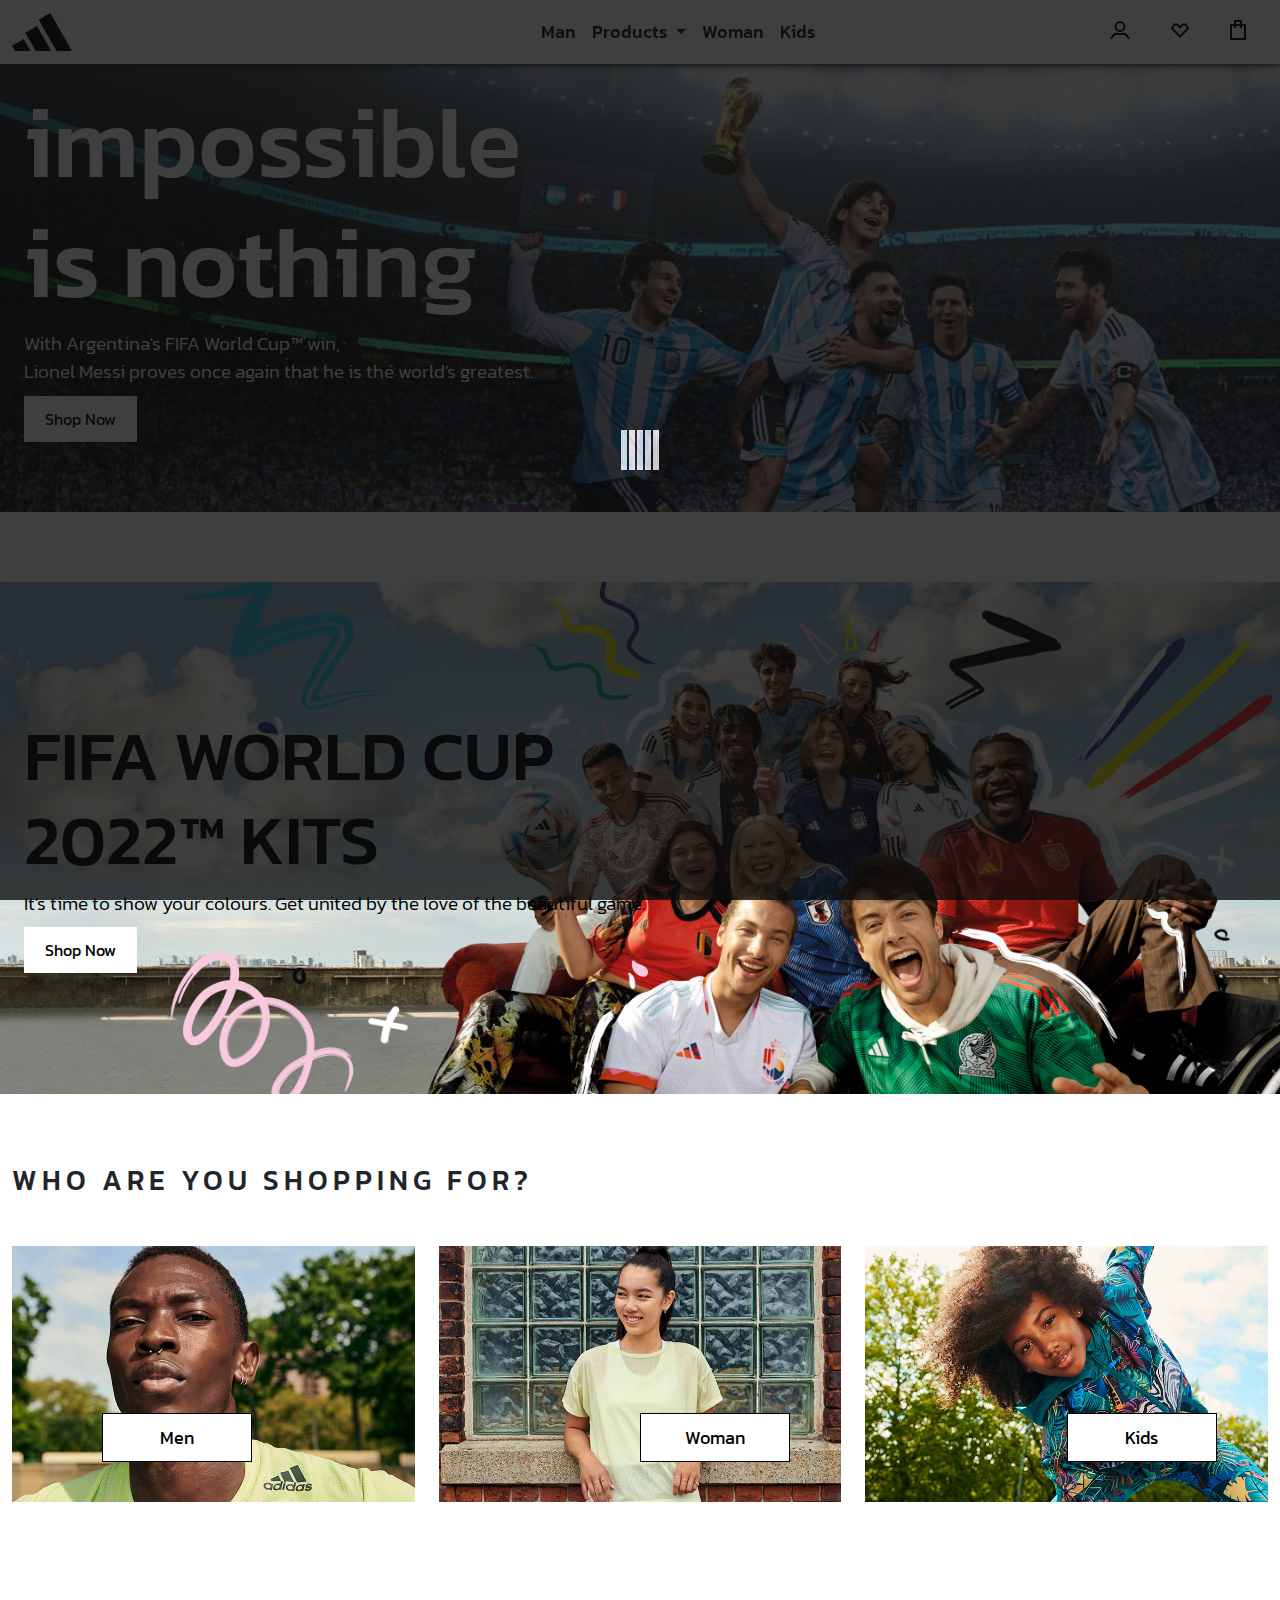
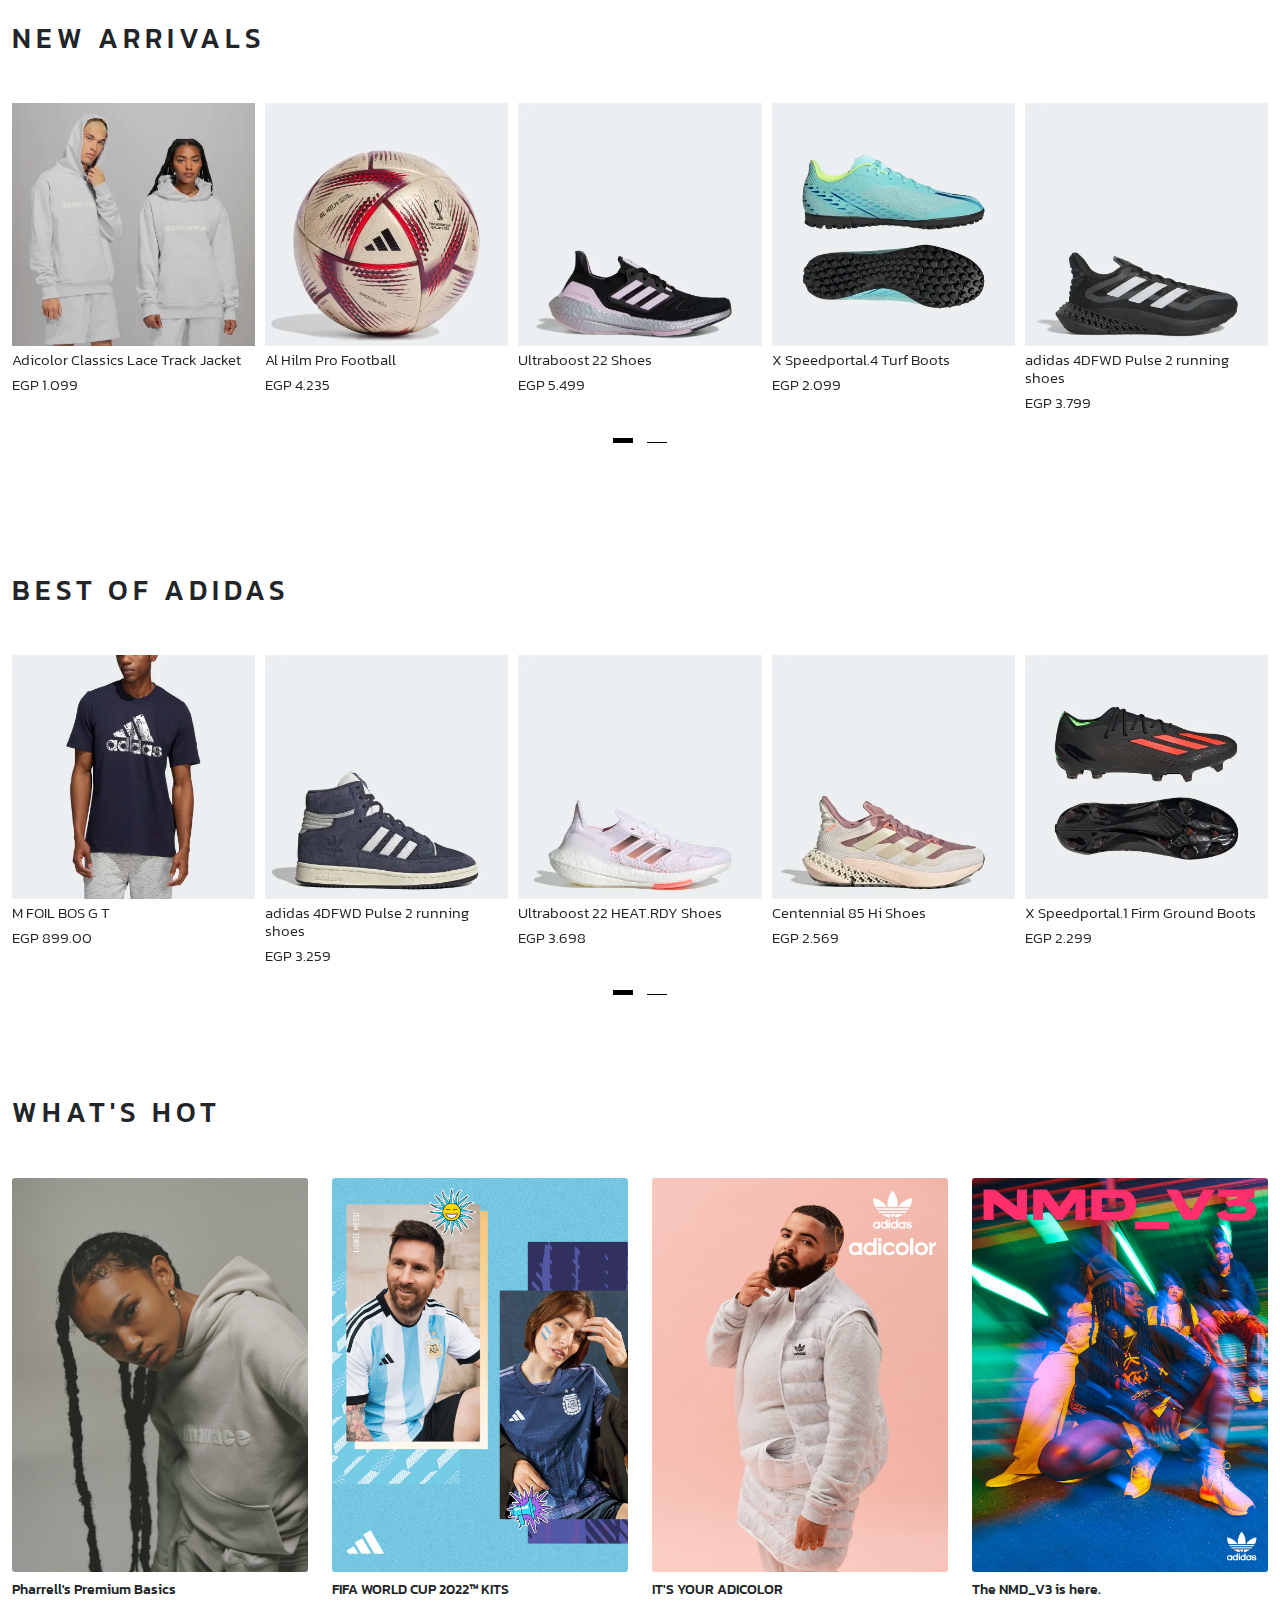
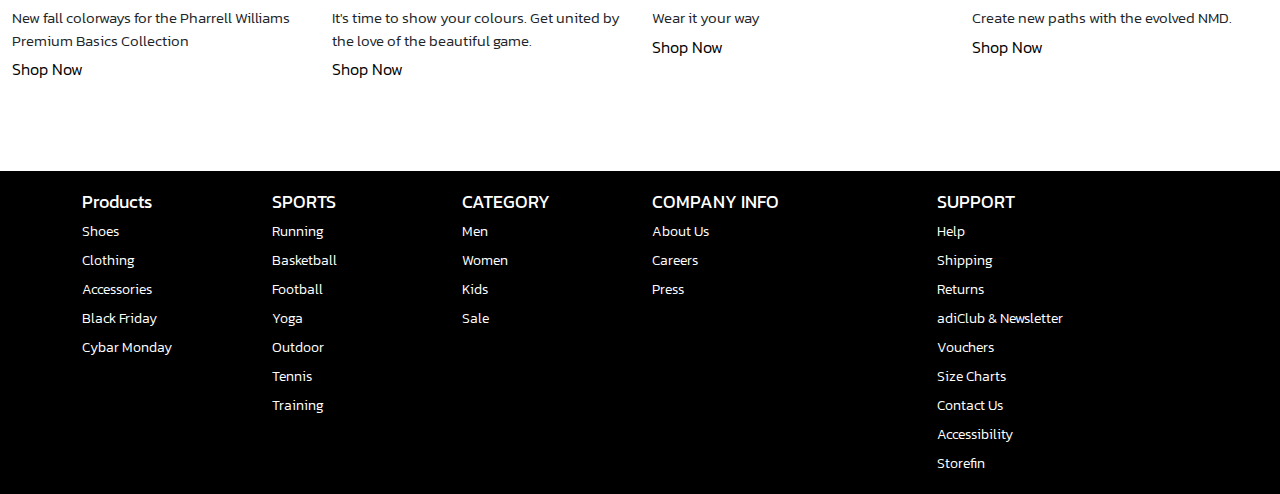
<file: index.html>
<!DOCTYPE html>
<html lang="en">

<head>
    <meta charset="UTF-8" />
    <meta http-equiv="X-UA-Compatible" content="IE=edge" />
    <meta name="viewport" content="width=device-width, initial-scale=1.0" />
    <title>Adidas</title>

    <!-- owlcarousel -->
    <link rel="stylesheet" href="/content/css/vendors/owl.carousel.min.css">
    <link rel="stylesheet" href="/content/css/vendors/owl.theme.default.min.css">
    <!-- bootstrap -->
    <link rel="stylesheet" href="/content/css/vendors/bootstrap.min.css" />
    <!-- fontawesome -->
    <link rel="stylesheet" href="/content/css/vendors/all.min.css" />
    <!-- Main Style -->
    <link rel="stylesheet" href="content/css/style.css" />
</head>

<body>
    <!-- loading -->
    <div class="loading">
        <div class="spinner">
            <div class="rect1"></div>
            <div class="rect2"></div>
            <div class="rect3"></div>
            <div class="rect4"></div>
            <div class="rect5"></div>
        </div>
    </div>

    <!-- start header-navbar -->
    <header class="header nav-fixed ">
        <div class="container-fluid p-0">
            <nav class="navbar navbar-expand-lg navbar-light ">
                <div class="container-fluid">
                    <a class="navbar-brand" href="index.html"><img class="img-logo"
                            src="content/assets/images/adidas_logo (1).svg" alt="logo"></a>
                    <button class="navbar-toggler" type="button" data-bs-toggle="collapse"
                        data-bs-target="#navbarSupportedContent" aria-controls="navbarSupportedContent"
                        aria-expanded="false" aria-label="Toggle navigation">
                        <span class="navbar-toggler-icon"></span>
                    </button>
                    <div class="collapse navbar-collapse" id="navbarSupportedContent">
                        <ul class="navbar-nav m-auto mb-2 mb-lg-0">
                            <li class="nav-item">
                                <a class="nav-link" href="men.html">Man</a>
                            </li>
                            <li class="nav-item dropdown">
                                <a class="nav-link dropdown-toggle" id="navbarDropdown" role="button"
                                    data-bs-toggle="dropdown" aria-expanded="false">
                                    Products
                                </a>
                                <ul class="dropdown-menu" aria-labelledby="navbarDropdown">
                                    <li><a class="dropdown-item" href="product.html?shoes">Shoes</a></li>
                                    <hr>
                                    <li><a class="dropdown-item" href="product.html?shorts">Shorts</a></li>
                                    <hr>
                                    <li><a class="dropdown-item" href="product.html?t-shirts">T-Shirts</a></li>
                                    <hr>
                                    <li><a class="dropdown-item" href="product.html?hoodies">Hoodies</a></li>
                                </ul>
                            </li>
                            <li class="nav-item">
                                <a class="nav-link" href="product.html?woman">Woman</a>
                            </li>
                            <li class="nav-item">
                                <a class="nav-link" href="product.html?kids">Kids</a>
                            </li>
                        </ul>
                    </div>
                </div>
            </nav>
            <div class="list-pro">
                <ul class="navbar-nav">
                    <li class="nav-item">
                        <a class="nav-link" href="login.html"><img src="content/assets/images/profile.svg"
                                alt="login"></a>
                    </li>
                    <li class="nav-item">
                        <a class="nav-link" href="#"><img src="content/assets/images/wishlist-empty.svg" alt="fav"></a>
                    </li>
                    <li class="nav-item">
                        <a class="nav-link" href="cart.html"><img src="content/assets/images/bag empty.svg"
                                alt="bag"></a>
                    </li>
                </ul>
            </div>
        </div>
    </header>
    <!-- end header-navbar -->

    <!-- start banner -->
    <section class="home-banner-1 d-flex align-items-center">
        <div class="banner-title p-4 ">
            <h1>impossible
                <br>
                is nothing
            </h1>
            <p>
                With Argentina's FIFA World Cup™ win,
                <br>
                Lionel Messi proves once again that he is the world's greatest.
            </p>
            <a href="#">Shop Now</a>
        </div>
    </section>

    <section class="home-banner-2 banner-2 d-flex align-items-center ">
        <div class="banner-title-2 p-4 ">
            <h2>FIFA WORLD CUP
                <br>
                ﻿2022™ KITS
            </h2>
            <p>
                It's time to show your colours. Get united by the love of the beautiful game.
            </p>
            <a href="#">Shop Now</a>
        </div>
    </section>
    <!-- end banner -->

    <!-- start experience-component -->
    <section class="experience-component">
        <div class="container-fluid">
            <div class="main-title mb-5">
                <h2 class="title text-uppercase">who are you shopping for?</h2>
            </div>
            <div class="row">
                <div class="col-lg-4 col-md-6 col-sm-12">
                    <div class="men">
                        <div class="img img-men">
                            <a href="#" class=" btn-exp d-flex align-items-center justify-content-evenly">
                                <span>Men</span>
                            </a>
                        </div>
                    </div>
                </div>
                <div class="col-lg-4 col-md-6 col-sm-12">
                    <div class="woman">
                        <div class="img img-woman">
                            <a href="#" class="btn-exp d-flex align-items-center justify-content-evenly">
                                <span>Woman</span>
                            </a>
                        </div>
                    </div>
                </div>
                <div class="col-lg-4 col-md-6 col-sm-12">
                    <div class="kids">
                        <div class="img img-kid">
                            <a href="#" class="btn-exp d-flex align-items-center justify-content-evenly">
                                <span>Kids</span>
                            </a>
                        </div>
                    </div>
                </div>
            </div>
        </div>
    </section>
    <!-- end experience-component -->

    <!-- start NEW ARRIVALS -->
    <section class="new-arrivals">
        <div class="container-fluid">
            <div class="main-title mb-5">
                <h3 class="title">NEW ARRIVALS</h3>
            </div>
            <div class="owl-carousel owl-theme setionOne " id="sectionOne">

                <div class="item">
                    <img src="content/assets/images/148647c715ee4c0593b4af0b017bf01e_9366.webp" alt="img">
                    <h5>Adicolor Classics Lace Track Jacket</h5>
                    <p>EGP 1.099</p>
                </div>
                <div class="item">
                    <img src="content/assets/images/40bb19c4238d4773a0f5ae88012a2253_9366.webp" alt="img">
                    <h5>Al Hilm Pro Football</h5>
                    <p>EGP 4.235</p>
                </div>
                <div class="item">
                    <img src="content/assets/images/40bca686071d444397a8ae7300ff24ac_9366.webp" alt="img">
                    <h5>Ultraboost 22 Shoes</h5>
                    <p>EGP 5.499</p>
                </div>
                <div class="item">
                    <img src="content/assets/images/76c7a32b929d4fc88bcfaeab016fdd05_9366.webp" alt="img">
                    <h5>X Speedportal.4 Turf Boots</h5>
                    <p>EGP 2.099</p>
                </div>
                <div class="item">
                    <img src="content/assets/images/e036bea7601942cbb025af09015ed4bb_9366.webp" alt="img">
                    <h5>adidas 4DFWD Pulse 2 running shoes</h5>
                    <p>EGP 3.799</p>
                </div>
                <div class="item">
                    <img src="content/assets/images/fdc6506ef0e941eb97b4aedd00cb52ad_9366.webp" alt="img">
                    <h5>adidas x Disney Vulc Raid3r Muppets Slip-On Shoes</h5>
                    <p>EGP 2.699</p>
                </div>
            </div>

        </div>
    </section>
    <!-- end NEW ARRIVALS -->

    <!-- start best-adidas  -->
    <section class="new-arrivals">
        <div class="container-fluid">
            <div class="main-title mb-5">
                <h3 class="title">BEST OF ADIDAS</h3>
            </div>
            <div class="owl-carousel owl-theme">
                <div class="item">
                    <img src="content/assets/images/ad-man.webp" alt="img">
                    <h5>M FOIL BOS G T</h5>
                    <p>EGP 899.00</p>
                </div>
                <div class="item">
                    <img src="content/assets/images/ad-shose1.webp" alt="img">
                    <h5>adidas 4DFWD Pulse 2 running shoes</h5>
                    <p>EGP 3.259</p>
                </div>
                <div class="item">
                    <img src="content/assets/images/ad-shose2.webp" alt="img">
                    <h5>Ultraboost 22 HEAT.RDY Shoes</h5>
                    <p>EGP 3.698</p>
                </div>
                <div class="item">
                    <img src="content/assets/images/ad-shose3.webp" alt="img">
                    <h5>Centennial 85 Hi Shoes</h5>
                    <p>EGP 2.569</p>
                </div>
                <div class="item">
                    <img src="content/assets/images/ad-sport.webp" alt="img">
                    <h5>X Speedportal.1 Firm Ground Boots</h5>
                    <p>EGP 2.299</p>
                </div>
                <div class="item">
                    <img src="content/assets/images/40bb19c4238d4773a0f5ae88012a2253_9366.webp" alt="img">
                    <h5>Al Hilm Pro Football</h5>
                    <p>EGP 4.235</p>
                </div>
            </div>
        </div>
    </section>
    <!-- best-adidas-->

    <!-- strat WHAT'S HOT -->
    <section class="hot">
        <div class="container-fluid">
            <div class="main-title mb-5">
                <h3 class="title">WHAT'S HOT</h3>
            </div>
            <div class="row">
                <div class="col-lg-3">
                    <div class="hot-card ">
                        <img src="content/assets/images/00-00-00_PW_TC.jpg" class="card-img" alt="alahly">
                        <h5 class="card-title">Pharrell's Premium Basics</h5>
                        <p class="card-text">New fall colorways for the Pharrell Williams Premium Basics Collection</p>
                        <a href="#">Shop Now</a>
                    </div>
                </div>
                <div class="col-lg-3">
                    <div class="hot-card">
                        <img src="content/assets/images/messi.gif" class="card-img" alt="alahly">
                        <h5 class="card-title">FIFA WORLD CUP 2022™ KITS</h5>
                        <p class="card-text">It's time to show your colours. Get united by the love of the beautiful
                            game.</p>
                        <a href="#">Shop Now</a>
                    </div>
                </div>
                <div class="col-lg-3">
                    <div class="hot-card">
                        <img src="content/assets/images/0000_adicolor_TC.gif" class="card-img" alt="alahly">
                        <h5 class="card-title">IT'S YOUR ADICOLOR</h5>
                        <p class="card-text">Wear it your way</p>
                        <a href="#">Shop Now</a>
                    </div>
                </div>
                <div class="col-lg-3">
                    <div class="hot-card">
                        <img src="content/assets/images/00000_AE_originals-fw22-nmd-v3-launch-hp-tc-01-d.jpg"
                            class="card-img" alt="alahly">
                        <h5 class="card-title">The NMD_V3 is here.</h5>
                        <p class="card-text">Create new paths with the evolved NMD.</p>
                        <a href="#">Shop Now</a>
                    </div>
                </div>
            </div>
        </div>
    </section>
    <!-- end WHAT'S HOT -->

    <!-- start footer -->
    <section class="footer">
        <div class="container">
            <div class="footer-line">
                <div class="row">
                    <div class="col-lg-2 col-md-6 col-sm-12">
                        <div class="footer-info">
                            <h3>Products</h3>
                            <ul class="p-0">
                                <li>Shoes</li>
                                <li class="mt-2">Clothing</li>
                                <li class="mt-2">Accessories</li>
                                <li class="mt-2">Black Friday</li>
                                <li class="mt-2">Cybar Monday</li>
                            </ul>
                        </div>
                    </div>
                    <div class="col-lg-2 col-md-6 col-sm-12">
                        <div class="footer-info">
                            <h3>SPORTS</h3>
                            <ul class="p-0">
                                <li>Running</li>
                                <li class="mt-2">Basketball</li>
                                <li class="mt-2">Football</li>
                                <li class="mt-2">Yoga</li>
                                <li class="mt-2"> Outdoor</li>
                                <li class="mt-2">Tennis</li>
                                <li class="mt-2">Training</li>
                            </ul>
                        </div>
                    </div>
                    <div class="col-lg-2 col-md-6 col-sm-12">
                        <div class="footer-info">
                            <h3>CATEGORY</h3>
                            <ul class="p-0">
                                <li>Men</li>
                                <li class="mt-2">Women</li>
                                <li class="mt-2">Kids</li>
                                <li class="mt-2">Sale</li>
                            </ul>
                        </div>
                    </div>
                    <div class="col-lg-3 col-md-6 col-sm-12">
                        <div class="footer-info">
                            <h3>COMPANY INFO</h3>
                            <ul class="p-0">
                                <li>About Us</li>
                                <li class="mt-2">Careers</li>
                                <li class="mt-2">Press</li>
                            </ul>
                        </div>
                    </div>
                    <div class="col-lg-3 col-md-6 col-sm-12">
                        <div class="footer-info">
                            <h3>SUPPORT</h3>
                            <ul class="p-0">
                                <li>Help</li>
                                <li class="mt-2">Shipping</li>
                                <li class="mt-2">Returns</li>
                                <li class="mt-2">adiClub & Newsletter</li>
                                <li class="mt-2">Vouchers</li>
                                <li class="mt-2">Size Charts</li>
                                <li class="mt-2">Contact Us</li>
                                <li class="mt-2">Accessibility</li>
                                <li class="mt-2">Storefin</li>
                            </ul>
                        </div>
                    </div>
                </div>
            </div>
            <div class="btn-top">
                <button class="btn-up hide">Up</button>
            </div>
        </div>
    </section>
    <!-- end footer -->





    <!-- jquery -->
    <script src="content/js/vendors/jquery-3.6.1.min.js"></script>
    <!-- owlcarousel -->
    <script src="content/js/vendors/owl.carousel.min.js"></script>
    <!-- bootstrap -->
    <script src="content/js/vendors/bootstrap.bundle.min.js"></script>
    <!-- fontawesome-free -->
    <script src="content/js/vendors/all.min.js"></script>
    <!-- Main Script -->
    <script src="content/js/script.js"></script>
</body>

</html>
</file>
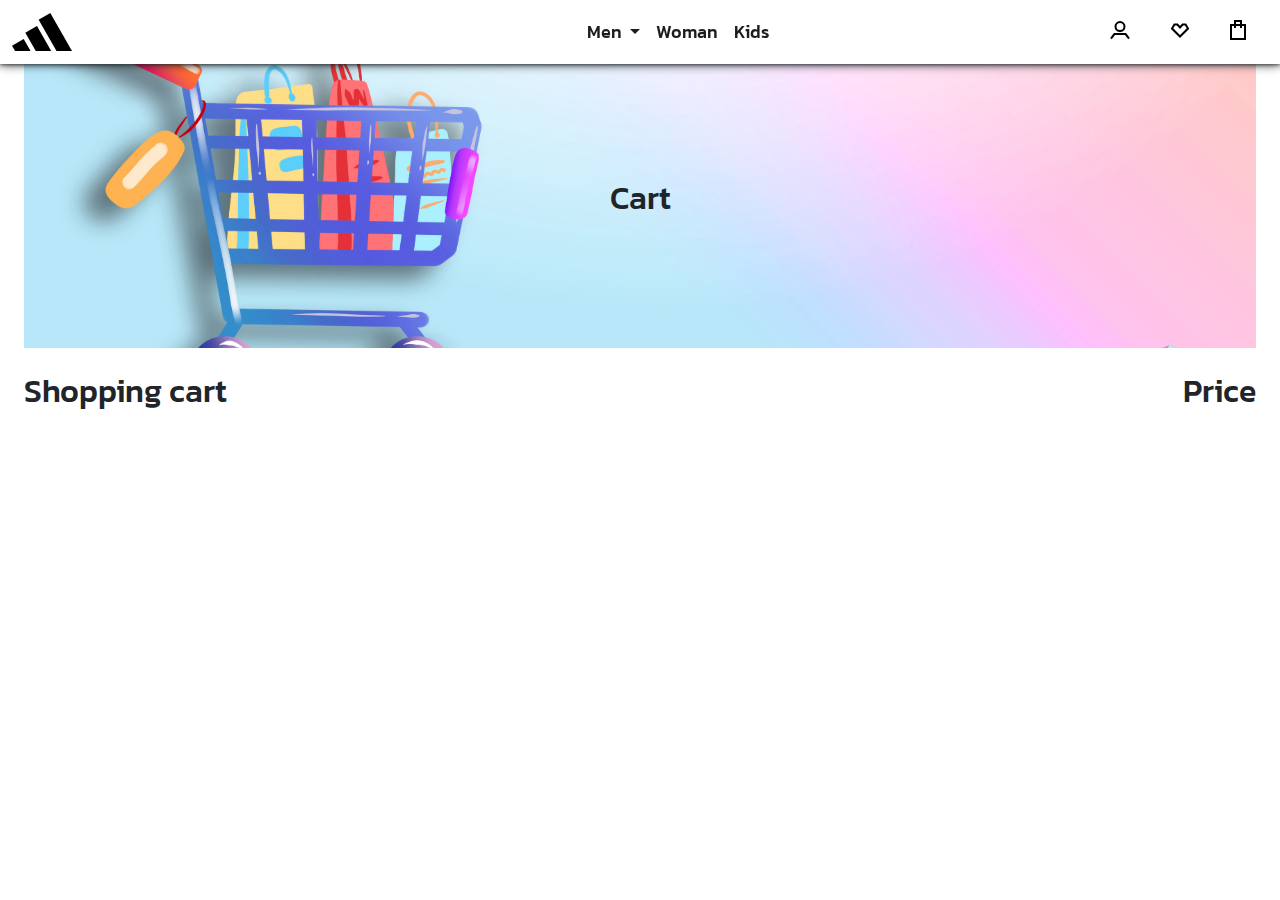
<file: cart.html>
<!DOCTYPE html>
<html lang="en">

<head>
  <meta charset="UTF-8" />
  <meta http-equiv="X-UA-Compatible" content="IE=edge" />
  <meta name="viewport" content="width=device-width, initial-scale=1.0" />
  <title>Cart</title>
  <!-- Bootstrap -->
  <link rel="stylesheet" href="https://cdn.jsdelivr.net/npm/bootstrap@5.2.3/dist/css/bootstrap.min.css" />
  <link rel="stylesheet" href="content/css/style.css" />
  <link rel="stylesheet" href="content/css/card.css" />
</head>

<body>
  <header class="header nav-fixed ">
    <div class="container-fluid p-0">
      <nav class="navbar navbar-expand-lg navbar-light ">
        <div class="container-fluid">
          <a class="navbar-brand" href="index.html"><img class="img-logo"
              src="content/assets/images/adidas_logo (1).svg" alt="logo"></a>
          <button class="navbar-toggler" type="button" data-bs-toggle="collapse"
            data-bs-target="#navbarSupportedContent" aria-controls="navbarSupportedContent" aria-expanded="false"
            aria-label="Toggle navigation">
            <span class="navbar-toggler-icon"></span>
          </button>
          <div class="collapse navbar-collapse" id="navbarSupportedContent">
            <ul class="navbar-nav m-auto mb-2 mb-lg-0">
              <li class="nav-item dropdown">
                <a class="nav-link dropdown-toggle" href="men.html" id="navbarDropdown" role="button"
                  data-bs-toggle="dropdown" aria-expanded="false">
                  Men
                </a>
                <ul class="dropdown-menu" aria-labelledby="navbarDropdown">
                  <li><a class="dropdown-item" href="product.html?shoes">Shoes</a></li>
                  <hr>
                  <li><a class="dropdown-item" href="product.html?shorts">Shorts</a></li>
                  <hr>
                  <li><a class="dropdown-item" href="product.html?t-shirts">T-Shirts</a></li>
                  <hr>
                  <li><a class="dropdown-item" href="product.html?hoodies">Hoodies</a></li>
                </ul>
              </li>
              <li class="nav-item">
                <a class="nav-link" href="woman.html">Woman</a>
              </li>
              <li class="nav-item">
                <a class="nav-link" href="kids.html">Kids</a>
              </li>
            </ul>
          </div>
        </div>
      </nav>
      <div class="list-pro">
        <ul class="navbar-nav">
          <li class="nav-item">
            <a class="nav-link" href="login.html"><img src="content/assets/images/profile.svg" alt="login"></a>
          </li>
          <li class="nav-item">
            <a class="nav-link" href="#"><img src="content/assets/images/wishlist-empty.svg" alt="fav"></a>
          </li>
          <li class="nav-item">
            <a class="nav-link" href="cart.html"><img src="content/assets/images/bag empty.svg" alt="bag"></a>
          </li>
        </ul>
      </div>
    </div>
  </header>
  <section class="cart my-5 px-4 ">
    <h2 class="text-capitalize text-center mb-4 h2Cart">Cart</h2>
    <div class="d-flex justify-content-between ">
      <h2>Shopping cart</h2>
      <h2>Price</h2>
    </div>
    <div id="cartPage">

    </div>
  </section>

  <!-- JavaScript File -->
  <script src="https://cdn.jsdelivr.net/npm/bootstrap@5.2.3/dist/js/bootstrap.bundle.min.js"></script>
  <script src="content/js/cart.js"></script>
</body>

</html>
</file>
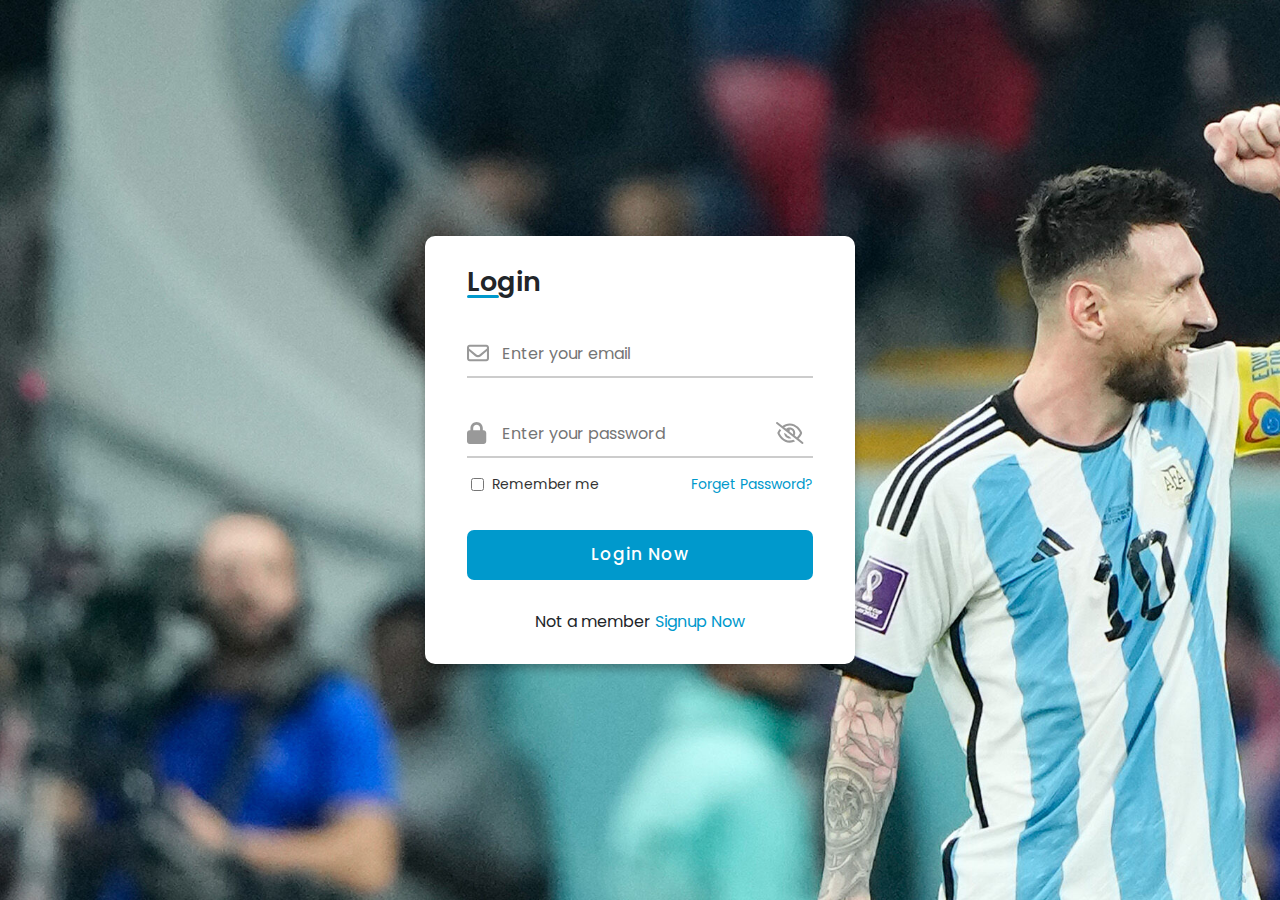
<file: login.html>
<!DOCTYPE html>
<html lang="en">

<head>
    <meta charset="UTF-8" />
    <meta http-equiv="X-UA-Compatible" content="IE=edge" />
    <meta name="viewport" content="width=device-width, initial-scale=1.0" />
    <title>LOgin</title>
    <!-- bootstrap-->
    <link rel="stylesheet" href="content/css/vendors/bootstrap.min.css" />
    <!-- fontawesome -->
    <link rel="stylesheet" href="content/css/vendors/all.min.css" />
    <!-- Main Style -->
    <link rel="stylesheet" href="content/css/login.css" />
</head>

<body>
      
    <!-- login -->
    <section class="log-reg">
        <div class="container">
            <div class="forms">
                <div class="form login">
                    <h3 class="title">Login</h3>
                    <form action="#">
                        <div class="input-field">
                            <input type="email" name="mail" placeholder="Enter your email" required>
                            <i class="fa-regular fa-envelope icon"></i>
                        </div>
                        <div class="input-field">
                            <input type="password" name="password" placeholder="Enter your password" required>
                            <i class="fa-solid fa-lock icon"></i>
                            <i class="fa-regular fa-eye-slash showHide"></i>
                        </div>
                        <div class="checkbox-text d-flex justify-content-between mt-3">
                            <div class="checkbox-content d-flex align-items-center">
                                <input type="checkbox" id="logCheck">
                                <label for="logCheck" class="text">Remember me</label>
                            </div>
                            <a href="#" class="text">Forget Password?</a>
                        </div>
                        <div class="input-field button">
                            <input type="button" name="button" value="Login Now">
                        </div>
                    </form>
                    <div class="login-signup">
                        <span class="text">Not a member
                            <a href="signup.html" class="text signup-text">Signup Now</a>
                        </span>
                    </div>
                </div>
            </div>
        </div>
    </section>










    <!-- jquery -->
    <script src="content/js/vendors/jquery-3.6.1.min.js"></script>
    <!-- bootstrap -->
    <script src="content/js/vendors/bootstrap.bundle.min.js"></script>
    <!-- fontawesome-->
    <script src="content/js/vendors/all.min.js"></script>
    <!-- Main Script -->
    <script src="content/js/script.js"></script>
</body>

</html>
</file>
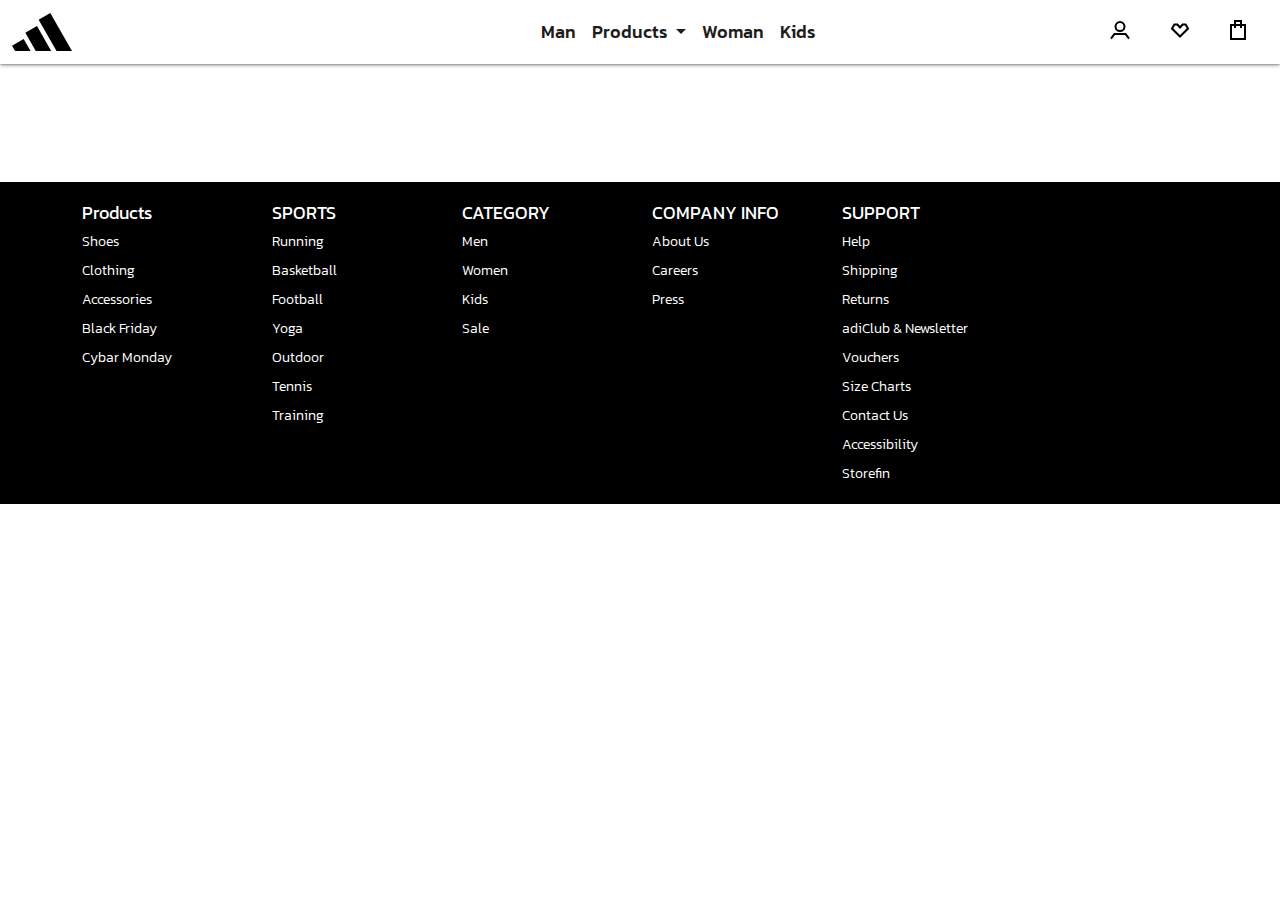
<file: product.html>
<!DOCTYPE html>
<html lang="en">

<head>
    <meta charset="UTF-8">
    <meta http-equiv="X-UA-Compatible" content="IE=edge">
    <meta name="viewport" content="width=device-width, initial-scale=1.0">
    <title>Document</title>
    <link rel="stylesheet" href="/content/css/vendors/owl.carousel.min.css">
    <link rel="stylesheet" href="/content/css/vendors/owl.theme.default.min.css">
    <!-- bootstrap -->
    <link rel="stylesheet" href="/content/css/vendors/bootstrap.min.css" />
    <!-- fontawesome -->
    <link rel="stylesheet" href="/content/css/vendors/all.min.css" />
    <!-- Main Style -->
    <link rel="stylesheet" href="content/css/style.css" />

</head>

<body>
        <!-- loading -->
        <div class="loading">
            <div class="spinner">
                <div class="rect1"></div>
                <div class="rect2"></div>
                <div class="rect3"></div>
                <div class="rect4"></div>
                <div class="rect5"></div>
            </div>
        </div>
    
    <!-- start header-navbar -->
    <header class="header sticky-top ">
        <div class="container-fluid p-0">
            <nav class="navbar navbar-expand-lg navbar-light ">
                <div class="container-fluid">
                    <a class="navbar-brand" href="index.html"><img class="img-logo"
                            src="content/assets/images/adidas_logo (1).svg" alt="logo"></a>
                    <button class="navbar-toggler" type="button" data-bs-toggle="collapse"
                        data-bs-target="#navbarSupportedContent" aria-controls="navbarSupportedContent"
                        aria-expanded="false" aria-label="Toggle navigation">
                        <span class="navbar-toggler-icon"></span>
                    </button>
                    <div class="collapse navbar-collapse" id="navbarSupportedContent">
                        <ul class="navbar-nav m-auto mb-2 mb-lg-0">
                            <li class="nav-item">
                                <a class="nav-link" href="men.html">Man</a>
                            </li>
                            <li class="nav-item dropdown">
                                <a class="nav-link dropdown-toggle" id="navbarDropdown" role="button"
                                    data-bs-toggle="dropdown" aria-expanded="false">
                                    Products
                                </a>
                                <ul class="dropdown-menu" aria-labelledby="navbarDropdown">
                                    <li><a class="dropdown-item" href="product.html?shoes">Shoes</a></li>
                                    <hr>
                                    <li><a class="dropdown-item" href="product.html?shorts">Shorts</a></li>
                                    <hr>
                                    <li><a class="dropdown-item" href="product.html?t-shirts">T-Shirts</a></li>
                                    <hr>
                                    <li><a class="dropdown-item" href="product.html?hoodies">Hoodies</a></li>
                                </ul>
                            </li>
                            <li class="nav-item">
                                <a class="nav-link" href="product.html?woman">Woman</a>
                            </li>
                            <li class="nav-item">
                                <a class="nav-link" href="product.html?kids">Kids</a>
                            </li>
                        </ul>
                    </div>
                </div>
            </nav>
            <div class="list-pro">
                <ul class="navbar-nav">
                    <li class="nav-item">
                        <a class="nav-link" href="login.html"><img src="content/assets/images/profile.svg"
                                alt="login"></a>
                    </li>
                    <li class="nav-item">
                        <a class="nav-link" href="#"><img src="content/assets/images/wishlist-empty.svg" alt="fav"></a>
                    </li>
                    <li class="nav-item">
                        <a class="nav-link" href="cart.html"><img src="content/assets/images/bag empty.svg"
                                alt="bag"></a>
                    </li>
                </ul>
            </div>
        </div>
    </header>
    <!-- end header-navbar -->

    <section id="shoes" class="my-5">
        <div class="container-fluid">
            <div class="shoes-title">
                <h1 id="title">MEN'S SHOES</h1>
            </div>
            <div class="row show-data">
            </div>
        </div>
    </section>
    <!-- start footer -->
    <section class="footer">
        <div class="container">
            <div class="footer-line">
                <div class="row">
                    <div class="col-lg-2 col-md-6 col-sm-12">
                        <div class="footer-info">
                            <h3>Products</h3>
                            <ul class="p-0">
                                <li>Shoes</li>
                                <li class="mt-2">Clothing</li>
                                <li class="mt-2">Accessories</li>
                                <li class="mt-2">Black Friday</li>
                                <li class="mt-2">Cybar Monday</li>
                            </ul>
                        </div>
                    </div>
                    <div class="col-lg-2 col-md-6 col-sm-12">
                        <div class="footer-info">
                            <h3>SPORTS</h3>
                            <ul class="p-0">
                                <li>Running</li>
                                <li class="mt-2">Basketball</li>
                                <li class="mt-2">Football</li>
                                <li class="mt-2">Yoga</li>
                                <li class="mt-2"> Outdoor</li>
                                <li class="mt-2">Tennis</li>
                                <li class="mt-2">Training</li>
                            </ul>
                        </div>
                    </div>
                    <div class="col-lg-2 col-md-6 col-sm-12">
                        <div class="footer-info">
                            <h3>CATEGORY</h3>
                            <ul class="p-0">
                                <li>Men</li>
                                <li class="mt-2">Women</li>
                                <li class="mt-2">Kids</li>
                                <li class="mt-2">Sale</li>
                            </ul>
                        </div>
                    </div>
                    <div class="col-lg-2 col-md-6 col-sm-12">
                        <div class="footer-info">
                            <h3>COMPANY INFO</h3>
                            <ul class="p-0">
                                <li>About Us</li>
                                <li class="mt-2">Careers</li>
                                <li class="mt-2">Press</li>
                            </ul>
                        </div>
                    </div>
                    <div class="col-lg-4 col-md-6 col-sm-12">
                        <div class="footer-info">
                            <h3>SUPPORT</h3>
                            <ul class="p-0">
                                <li>Help</li>
                                <li class="mt-2">Shipping</li>
                                <li class="mt-2">Returns</li>
                                <li class="mt-2">adiClub & Newsletter</li>
                                <li class="mt-2">Vouchers</li>
                                <li class="mt-2">Size Charts</li>
                                <li class="mt-2">Contact Us</li>
                                <li class="mt-2">Accessibility</li>
                                <li class="mt-2">Storefin</li>
                            </ul>
                        </div>
                    </div>
                </div>
            </div>
            <div class="btn-top">
                <button class="btn-up hide">Up</button>
            </div>

        </div>
    </section>
    <!-- end footer -->





    <script src="https://cdn.jsdelivr.net/npm/bootstrap@5.2.3/dist/js/bootstrap.bundle.min.js"></script>

    <script src="products.js"></script>
</body>

</html>
</file>
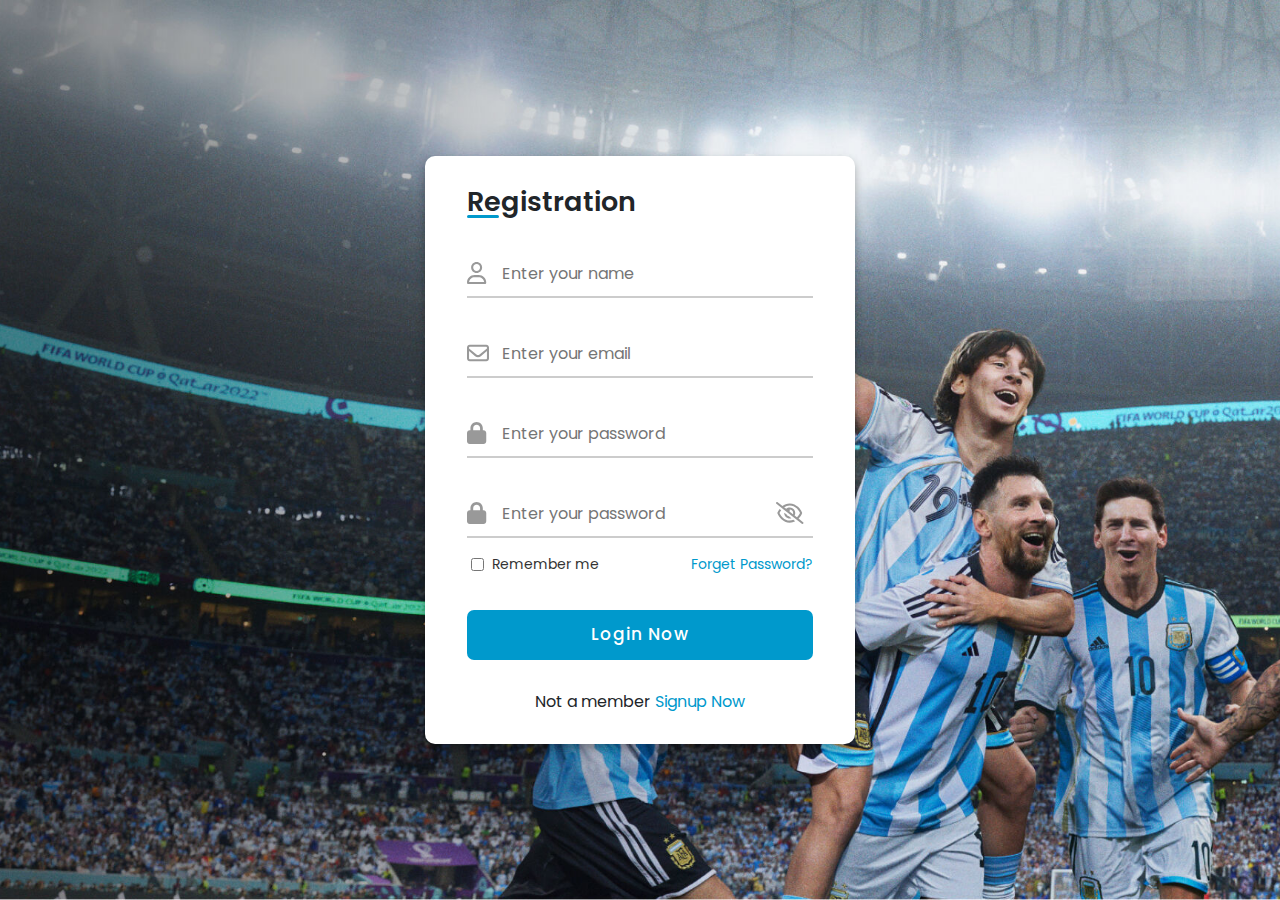
<file: signup.html>
<!DOCTYPE html>
<html lang="en">

<head>
    <meta charset="UTF-8" />
    <meta http-equiv="X-UA-Compatible" content="IE=edge" />
    <meta name="viewport" content="width=device-width, initial-scale=1.0" />
    <title>Signup</title>
    <!-- bootstrap-->
    <link rel="stylesheet" href="content/css/vendors/bootstrap.min.css" />
    <!-- fontawesome -->
    <link rel="stylesheet" href="content/css/vendors/all.min.css" />
    <!-- Main Style -->
    <link rel="stylesheet" href="content/css/login.css">
    <link rel="stylesheet" href="content/css/signup.css" />
</head>

<body>

    <section class="log-reg">
        <div class="container">
            <div class="forms">
                <div class="form login">
                    <h3 class="title">Registration</h3>
                    <form action="#">
                        <div class="input-field">
                            <input type="text" name="name" placeholder="Enter your name" required>
                            <i class="fa-regular fa-user"></i>
                        </div>
                        <div class="input-field">
                            <input type="email" name="mail" placeholder="Enter your email" required>
                            <i class="fa-regular fa-envelope icon"></i>
                        </div>
                        <div class="input-field">
                            <input type="password" name="password" placeholder="Enter your password" required>
                            <i class="fa-solid fa-lock icon"></i>
                        </div>
                        <div class="input-field">
                            <input type="password" name="password" placeholder="Enter your password" required>
                            <i class="fa-solid fa-lock icon"></i>
                            <i class="fa-regular fa-eye-slash showHide"></i>
                        </div>
                        <div class="checkbox-text d-flex justify-content-between mt-3">
                            <div class="checkbox-content d-flex align-items-center">
                                <input type="checkbox" id="logCheck">
                                <label for="logCheck" class="text">Remember me</label>
                            </div>
                            <a href="#" class="text">Forget Password?</a>
                        </div>
                        <div class="input-field button">
                            <input type="button" name="button" value="Login Now">
                        </div>
                    </form>
                    <div class="login-signup">
                        <span class="text">Not a member
                            <a href="#" class="text signup-text">Signup Now</a>
                        </span>
                    </div>
                </div>
            </div>
        </div>
    </section>




    <!-- jquery -->
    <script src="content/js/vendors/jquery-3.6.1.min.js"></script>
    <!-- bootstrap -->
    <script src="content/js/vendors/bootstrap.bundle.min.js"></script>
    <!-- fontawesome-->
    <script src="content/js/vendors/all.min.js"></script>
    <!-- Main Script -->
    <script src="content/js/script.js"></script>
</body>

</html>
</file>
<file: content/css/style.css>
/* فيه مش مشكلة ف ربط صفحات الكومبونانت مع بعض ف صفحة واحدة  */




/*  fonts*/
@import url('https://fonts.googleapis.com/css2?family=Kanit:wght@200;300;400;500;600;700;800;900&display=swap');

/* base */
* {
    padding: 0;
    margin: 0;
    box-sizing: border-box;
}

body {
    font-family: 'Kanit', sans-serif;
}

img {
    max-width: 100%;
}

ul {
    margin: 0;
    list-style: none;
}

a {
    text-decoration: none;
    color: #000;
}

/* width */
::-webkit-scrollbar {
    width: 10px;
}

/* Track */
::-webkit-scrollbar-track {
    background: #f1f1f1;
}

/* Handle */
::-webkit-scrollbar-thumb {
    background: #888;
}

/* Handle on hover */
::-webkit-scrollbar-thumb:hover {
    background: #555;
}


/* start navbar */
.nav-fixed {
    position: fixed;
    top: -70px;
    left: 0;
    right: 0;
    box-shadow: 0 0 10px;
    transform: translateY(70px);
    transition: all 0.3s ease;
    z-index: 4444;
    background-color: #fff;
}

.navbar {
    background-color: #fff;
    box-shadow: 0 0 4px;
}

.navbar .navbar-brand .img-logo {
    width: 60px;
}

.navbar .navbar-nav .nav-item .nav-link {
    color: rgb(29, 29, 29);
    font-size: 18px;
    font-weight: 500;
    position: relative;
}

.navbar-toggler:focus {
    box-shadow: 0 0 0 !important;
}

.list-pro {
    position: absolute;
    top: 8px;
    right: 0;
}

.list-pro .navbar-nav {
    flex-direction: row;
}

.list-pro .navbar-nav li {
    margin: 0 10px;
    width: 40px;
}

@media (max-width:992px) {
    .list-pro {
        position: absolute;
        left: 50%;
        transform: translateX(-40%);

    }
}

/*  */


/* start home-banner-1 */
.home-banner-1 {
    background-image: url(../../content/assets/images/+football-fw22-worldcup-finals-5messi-onsite-masthead-d.jpg);
    background-repeat: no-repeat;
    background-size: cover;
    background-position: center;
    width: 100%;
    height: 40vw;
}

.banner-title h1 {
    font-size: 70px;
    color: #fff;
}

.banner-title p {
    font-size: 19px;
    color: #fff;
    margin-bottom: 20px;
}

.banner-title a {
    border: 1px solid #fff;
    background-color: #fff;
    padding: 10px 20px;
    transition: all 0.3s;
}

.banner-title a:hover {
    color: #fff;
    background-color: #000;
}

@media (max-width:560px) {
    .banner-2 {
        margin-top: 50px;
    }

    .banner-title h1 {
        font-size: 30px;
    }

    .banner-title p {
        font-size: 10px;
        margin-bottom: 10px;
    }

    .banner-title a {
        padding: 3px;

    }

}



@media (min-width:1280px) {
    .banner-title h1 {
        font-size: 100px;
    }
}


/* end home-banner-1 */

/* start home-banner-2 */
.home-banner-2 {
    background-image: url(../../content/assets/images/00-00_WCKITS_D.jpg);
    background-repeat: no-repeat;
    background-size: cover;
    background-position: center;
    width: 100%;
    height: 40vw;
}

.banner-2 {
    margin-top: 70px;
}

.banner-title-2 h2 {
    font-size: 70px;
    color: rgb(0, 0, 0);
}

.banner-title-2 p {
    font-size: 19px;
    color: rgb(0, 0, 0);
    margin-bottom: 20px;
}

.banner-title-2 a {
    border: 1px solid #fff;
    background-color: #fff;
    padding: 10px 20px;
    transition: all 0.3s;

}

.banner-title-2 a:hover {
    color: #fff;
    background-color: #000;
}

@media (max-width:560px) {
    .banner-2 {
        margin-top: 50px;
    }

    .banner-title-2 h2 {
        font-size: 16px;
    }

    .banner-title-2 p {
        font-size: 12px;
        margin-bottom: 20px;
    }

    .banner-title-2 a {
        padding: 3px;

    }

}

/* end home-banner-2 */

/* experience-component */
.experience-component {
    margin-top: 70px;
}

.main-title .title {
    font-size: 28px;
    letter-spacing: 5px;
}

.img {
    position: relative;
}

.img-men {
    background-image: url(../../content/assets/images/Men.jpg);
    background-repeat: no-repeat;
    background-size: cover;
    background-position: center;
    width: 100%;
    height: 20vw;
}

.img .btn-exp {
    position: absolute;
    left: 50%;
    bottom: 40px;
    border: 1px solid #000;
    background-color: #fff;
    border-radius: 0;
    font-size: 18px;
    font-weight: 400;
    transition: all 0.3s ease-in;
    min-width: 150px;
    padding: 10px;
}

.img .btn-exp:hover {
    background-color: rgba(148, 148, 148, 0.932);
    color: #000;
}

.img-woman {
    background-image: url(../../content/assets/images/FRONTHPWOMEN.png);
    background-repeat: no-repeat;
    background-size: cover;
    background-position: center;
    width: 100%;
    height: 20vw;
}

.img-kid {
    background-image: url(../../content/assets/images/Kids.jpg);
    background-repeat: no-repeat;
    background-size: cover;
    background-position: center;
    width: 100%;
    height: 20vw;
}

@media (max-width:560px) {
    .main-title .title {
        font-size: 14px;
    }

    .img-men {
        width: 100%;
        height: 60vw;
    }

    .img-woman {
        margin-bottom: 30px;
        width: 100%;
        height: 60vw;
    }

    .img-kid {
        width: 100%;
        height: 60vw;

    }
}

@media (max-width:992px) {
    .main-title .title {
        font-size: 20px;
        letter-spacing: 2px;
    }

    .img-men {
        margin-bottom: 30px;
    }

    .img .btn-exp {
        left: 60%;
        bottom: 20px;
        font-size: 16px;
        min-width: 100px;
        padding: 5px;
    }

}

/* experience-component */

/* new-arrivals */
.new-arrivals {
    margin-top: 120px;
    cursor: pointer;
}

.new-arrivals .item h5,
p {
    font-size: 15px;
    font-weight: 300;
    margin: 5px 0;
    cursor: pointer;
}

.new-arrivals .item p {
    margin-top: 0;
}

.owl-carousel .owl-nav button.owl-next,
.owl-carousel .owl-nav button.owl-prev {
    display: none;
}

.owl-theme .owl-dots .owl-dot.active span,
.owl-theme .owl-dots .owl-dot:focus span {
    background: #000000;
    width: 20px;
    height: 5px;
    border-radius: 0;
}

.owl-theme .owl-dots .owl-dot:hover span {
    background-color: #000;
}

.owl-theme .owl-dots .owl-dot span {
    background: #000000;
    width: 20px;
    height: 1px;
    border-radius: 0;
}

/* new-arrivals */

/* strat WHAT'S HOT  */
.hot {
    margin: 90px 0;
}

.hot .alhly {
    height: 432px;
}

.hot .hot-card .card-title {
    font-size: 14px;
    font-weight: 500;
    margin-top: 10px;
}

.hot .hot-card a {
    font-size: 16px;
    font-weight: 300;
    transition: all 0.3s;
}

.hot .hot-card a:hover {
    color: #000;
    text-decoration: underline;
}

/* end WHAT'S HOT  */




/* start footer */
.footer {
    background-color: #000;
    position: relative;
    margin-top: 70px;
}

.footer .footer-info {
    margin: 20px 0;
    color: #fff;
}



.footer .footer-info h3 {
    font-size: 18px;
    font-weight: 400;

}

.footer .footer-info ul li {
    font-size: 14px;
    font-weight: 300;
    cursor: pointer;
    transition: all 0.3s linear;
}

.footer .footer-info ul li:hover {
    transform: scale(1.1);
}

.btn-up {
    width: 50px;
    height: 50px;
    border-radius: 50%;
    background-color: #fff;
    border: 3px solid #000;
    color: #000;
    font-size: 20px;
    font-weight: 500;
    position: fixed;
    right: 20px;
    bottom: 50px;
    z-index: 222;
}

.hide {
    opacity: 0;
}

.show {
    opacity: 1;
    transition: opacity 0.3s ease;
}

/* end footer */


/* men-page */
.banner-video {
    position: relative;
}

.banner-video .banner-title {
    position: absolute;
    top: 360px;
    left: 0;
}

.banner-video .banner-title h1 {
    font-size: 30px;
}

.banner-video .banner-title p {
    font-size: 15px;
    font-weight: 200;
}

.men .img .btn-exp {
    left: 90px;
}

@media (max-width:560px) {
    .banner-video .banner-title {
        top: 90px;
    }

    .banner-video .banner-title h1 {
        font-size: 14px;
    }

    .banner-video .banner-title p {
        font-size: 12px;
    }
}

/* men image */
.img-men-shoes {
    background-image: url(../assets/images/2.1.jpg);
    background-repeat: no-repeat;
    background-size: cover;
    background-position: center;
    width: 100%;
    height: 20vw;
}

.img-men-shorts {
    background-image: url(../assets/images/2.2.jpg);
    background-repeat: no-repeat;
    background-size: cover;
    background-position: center;
    width: 100%;
    height: 20vw;
}

.img-men-shirts {
    background-image: url(../assets/images/2.3.jpg);
    background-repeat: no-repeat;
    background-size: cover;
    background-position: center;
    width: 100%;
    height: 20vw;
}

.img-men-hoodies {
    background-image: url(../assets/images/2.4.jpeg);
    background-repeat: no-repeat;
    background-size: cover;
    background-position: center;
    width: 100%;
    height: 20vw;
}

@media (max-width:560px) {
    .men {
        margin-bottom: 30px;
    }

    .img-men-shoes {
        height: 60vw;
    }

    .img-men-shorts {
        height: 60vw;
    }

    .img-men-shirts {
        height: 60vw;
    }

    .img-men-hoodies {
        height: 60vw;
    }

}

/* men-page */
/* loading */
.loading {
    display: flex;
    justify-content: center;
    align-items: center;
    position: fixed;
    inset: 0;
    z-index: 9999999;
    background-color: rgb(12, 12, 12);
}

.spinner {
    width: 50px;
    height: 40px;
    text-align: center;
    font-size: 10px;
}

.spinner>div {
    background-color: rgb(245, 241, 241);
    height: 100%;
    width: 6px;
    display: inline-block;

    -webkit-animation: sk-stretchdelay 1.2s infinite ease-in-out;
    animation: sk-stretchdelay 1.2s infinite ease-in-out;
}

.spinner .rect2 {
    -webkit-animation-delay: -1.1s;
    animation-delay: -1.1s;
}

.spinner .rect3 {
    -webkit-animation-delay: -1.0s;
    animation-delay: -1.0s;
}

.spinner .rect4 {
    -webkit-animation-delay: -0.9s;
    animation-delay: -0.9s;
}

.spinner .rect5 {
    -webkit-animation-delay: -0.8s;
    animation-delay: -0.8s;
}

@-webkit-keyframes sk-stretchdelay {

    0%,
    40%,
    100% {
        -webkit-transform: scaleY(0.4)
    }

    20% {
        -webkit-transform: scaleY(1.0)
    }
}

@keyframes sk-stretchdelay {

    0%,
    40%,
    100% {
        transform: scaleY(0.4);
        -webkit-transform: scaleY(0.4);
    }

    20% {
        transform: scaleY(1.0);
        -webkit-transform: scaleY(1.0);
    }
}

/* loading */


/* shoes- page */
#shoes .shoes-title h1 {
    font-size: 25px;
    font-weight: 300;
}

#shoes .card {
    border-radius: 0;
    transition: all 0.3s;
    cursor: pointer;
}

#shoes .card:hover {
    border: 1px solid #000;
}

#shoes .card .card-body h5 {
    font-size: 16px;
    font-weight: 300;
    color: #000;
}

#shoes .card a {
    font-size: 14px;
    font-weight: 200;
    transition: all 0.3s;
}

#shoes .card a:hover {
    text-decoration: underline;
    color: #000;
}

/* shoes- page */

/* shorts- page */
#shorts .shorts-title h1 {
    font-size: 25px;
    font-weight: 300;
}

#shorts .card {
    border-radius: 0;
    transition: all 0.3s;
    cursor: pointer;
}

#shorts .card:hover {
    border: 1px solid #000;
}

#shorts .card .card-body h5 {
    font-size: 16px;
    font-weight: 300;
    color: #000;
}

#shorts .card a {
    font-size: 14px;
    font-weight: 200;
    transition: all 0.3s;
}

#shorts .card a:hover {
    text-decoration: underline;
    color: #000;
}

/* shorts- page */

/* shirts- page */
#shirts .shirts-title h1 {
    font-size: 25px;
    font-weight: 300;
}

#shirts .card {
    border-radius: 0;
    transition: all 0.3s;
    cursor: pointer;
}

#shirts .card:hover {
    border: 1px solid #000;
}

#shirts .card .card-body h5 {
    font-size: 16px;
    font-weight: 300;
    color: #000;
}

#shirts .card a {
    font-size: 14px;
    font-weight: 200;
    transition: all 0.3s;
}

#shirts .card a:hover {
    text-decoration: underline;
    color: #000;
}

/* shirts- page */

/* hoodies- page */
#hoodies .hoodies-title h1 {
    font-size: 25px;
    font-weight: 300;
}

#hoodies .card {
    border-radius: 0;
    transition: all 0.3s;
    cursor: pointer;
}

#hoodies .card:hover {
    border: 1px solid #000;
}

#hoodies .card .card-body h5 {
    font-size: 16px;
    font-weight: 300;
    color: #000;
}

#hoodies .card a {
    font-size: 14px;
    font-weight: 200;
    transition: all 0.3s;
}

#hoodies .card a:hover {
    text-decoration: underline;
    color: #000;
}

/* hoodies- page */

/* cart */

/* cart */
</file>
<file: content/css/card.css>
.h2Cart {
    height: 300px;
    background: url(../assets/images/shopping.453f08b8cbc85e998a8a.jpg);
    align-items: center;
    background-position: 50%;
    background-repeat: no-repeat;
    background-size: cover;
    display: flex;
    height: 300px;
    justify-content: center;
    position: relative;
}

.cart .details h2,
h3,
h4 {
    font-size: 16px;
    font-weight: 300;
}

.price h2 {
    font-size: 20px;
    font-weight: 400;
}

.price p {
    font-weight: 18px;
    font-weight: 400;
}

.img-cart {
    display: flex;
    align-items: center;
    justify-content: center;
    height: 300px;
}

.img-cart img {
    width: 100% !important;
    height: 100% !important;
    object-fit: cover !important;
}
</file>
<file: content/css/login.css>
@import url('https://fonts.googleapis.com/css2?family=Poppins:wght@300;400;500;600;700&display=swap');

* {
    padding: 0;
    margin: 0;
    box-sizing: border-box;
    font-family: 'Poppins', sans-serif;
}

body {
    height: 100vh;
    display: flex;
    align-items: center;
    justify-content: center;
    background-color: rgb(199, 213, 218);
    background-image: url(../assets/images/argentina_reactive_mh.jpg);
    background-repeat: no-repeat;
    background-size: cover;
    background-position: center 100% ;
}

.log-reg {
    position: relative;
    max-width: 430px;
    width: 100%;
    background-color: #fff;
    box-shadow: 0 5px 10px rgba(0, 0, 0, 0.3);
    border-radius: 10px;

}

.log-reg .form {
    padding: 30px;
}

.log-reg .form .title {
    position: relative;
    font-size: 27px;
    font-weight: 600;
}

.form .title::before {
    content: "";
    position: absolute;
    left: 0;
    bottom: 0;
    height: 3px;
    width: 32px;
    background-color: #09c;
    border-radius: 25px;
}

.form .input-field {
    position: relative;
    height: 50px;
    width: 100%;
    margin-top: 30px;
}

.input-field input {
    position: absolute;
    height: 100%;
    width: 100%;
    padding: 0 35px;
    border: none;
    outline: none;
    font-size: 16px;
    border-bottom: 2px solid #ccc;
    border-top: 2px solid transparent;
    transition: all 0.5s linear;
}

.input-field input:is(:focus, :valid) {
    border-bottom-color: #09c;
}

.input-field .svg-inline--fa {
    position: absolute;
    top: 50%;
    transform: translateY(-50%);
    color: #999;
    font-size: 22px;
    transition: all 0.5s linear;
}

.input-field .icon {
    left: 0;
}

.input-field .showHide {
    right: 0;
    cursor: pointer;
    padding: 10px;
}

.input-field input:is(:focus, :valid)~.svg-inline--fa {
    color: #09c;
}

.checkbox-text input {
    margin: 0 8px 0 4px;
}

.checkbox-text .text {
    color: #333;
    font-size: 14px;
}

.form a.text {
    color: #09c;
    text-decoration: none;
    transition: 0.3s;
}

.form a:hover {
    text-decoration: underline;
}

.form .button {
    margin-top: 35px;
}

.form .button input {
    border: none;
    color: #fff;
    letter-spacing: 1px;
    background-color: #09c;
    border-radius: 7px;
    font-size: 17px;
    font-weight: 500;
    transition: all 0.3s ease;
}

.button input:hover {
    background-color: rgb(3, 135, 179);
}

.form .login-signup {
    margin-top: 30px;
    text-align: center;
}
</file>
<file: content/css/signup.css>
@import url('https://fonts.googleapis.com/css2?family=Poppins:wght@300;400;500;600;700&display=swap');

* {
    padding: 0;
    margin: 0;
    box-sizing: border-box;
    font-family: 'Poppins', sans-serif;
}

body {
    height: 100vh;
    display: flex;
    align-items: center;
    justify-content: center;
    background-color: rgb(199, 213, 218);
    background-image: url(../assets/images/+football-fw22-worldcup-finals-5messi-onsite-masthead-d.jpg);
    background-repeat: no-repeat;
    background-size: cover;
    background-position: center 100%;
}
</file>
